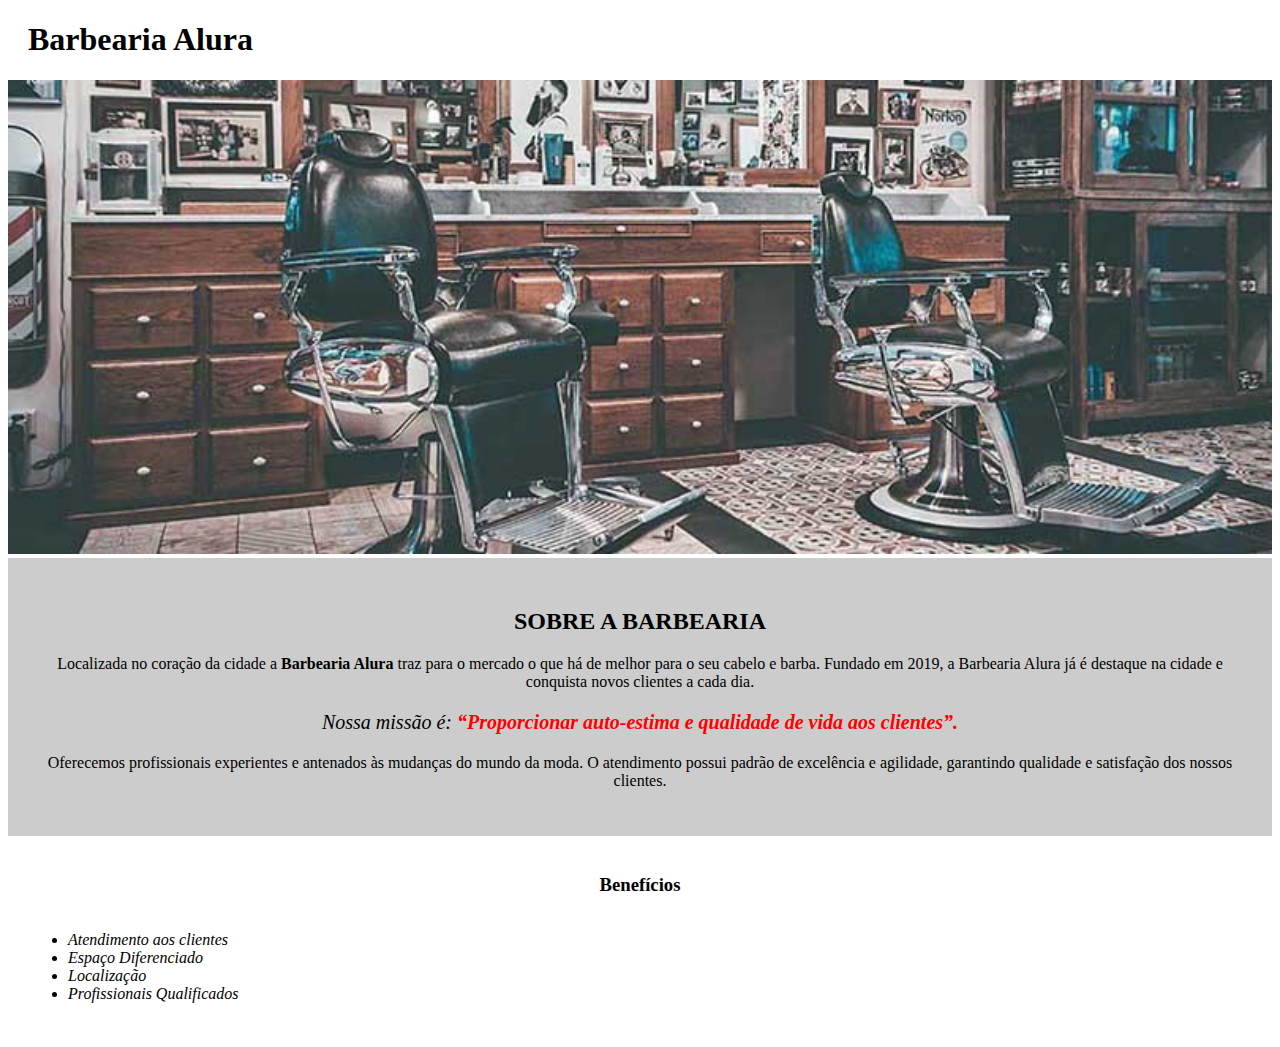
<file: index.html>
<!DOCTYPE html>
<html lang="pt-br">
        <head>
            <meta charset="UTF-8">
            <title> Barbearia Alura</title> 
            <link rel="stylesheet" href="style-home.css">
        </head>

        <body>
            <header>
                <h1 class="titulo-principal">Barbearia Alura</h1>
            </header>
            <img id="banner" src="banner.jpg">
            <div class="principal   ">
                <h2 class="titulo-centralizado">SOBRE A BARBEARIA</h2>

                <p>Localizada no coração da cidade a <strong>Barbearia Alura</strong> traz para o mercado o que há de melhor para o seu cabelo e barba. Fundado em 2019, a Barbearia Alura já é destaque na cidade e conquista novos clientes a cada dia. </p>
        
            <p id="missao" ><em>Nossa missão é: <strong>“Proporcionar auto-estima e qualidade de vida aos clientes”.</strong></em></p>
        
            <p>Oferecemos profissionais experientes e antenados às mudanças do mundo da moda. O atendimento possui padrão de excelência e agilidade, garantindo qualidade e satisfação dos nossos clientes.</p>  	  
            </div>

            <div class="beneficios">
            <h3 class="titulo-centralizado">Benefícios</h3>
          

            <ul>
                <li class="itens">Atendimento aos clientes</li>
                <li class="itens"> Espaço Diferenciado </li>
                <li class="itens">Localização</li>     
                <li class="itens">Profissionais Qualificados </li>       
            </ul>   
        
        </body>
</file>
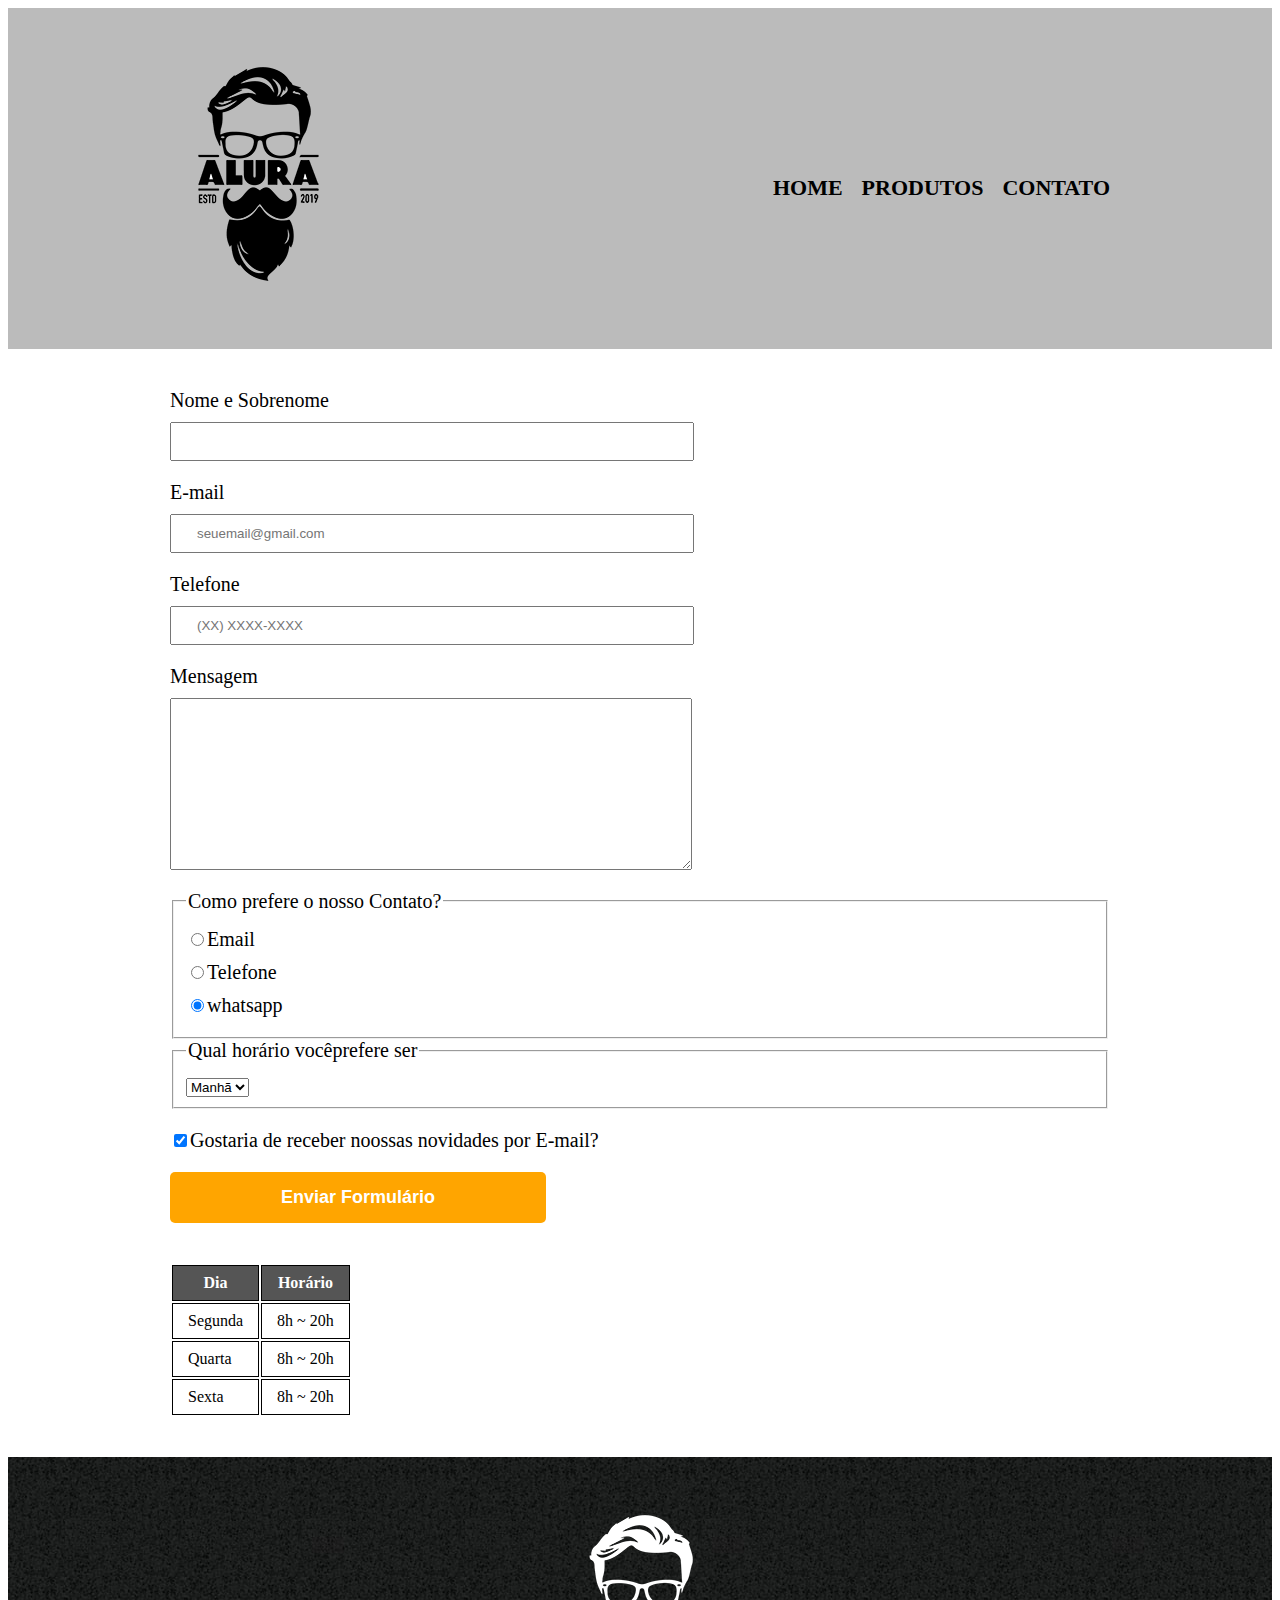
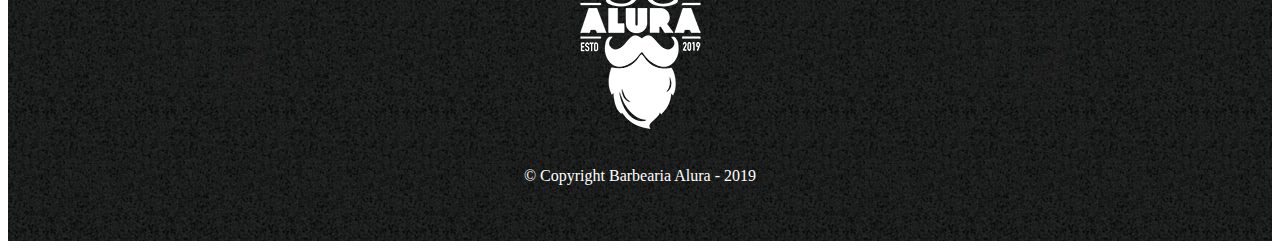
<file: contato.html>
<!DOCTYPE html>
<html>
    <head>
          <meta charset="UTF-8">
          <title>Contato - Barbearia Alura</title>
          
          <link rel="styleheet" href="reset.css">
          <link rel="stylesheet" href="style.css">
     </head>
     <body>
        <header> 
            <div class="caixa">
                <h1><img src="logo.png" alt="Logo da Barbearia Alura"></h1>
    
            <nav>
                <ul>
                    <li><a href="barbearia.html">HOME</a></li>
                    <li><a href="produtos.html">Produtos</a></li>
                    <li><a href="contato.html">Contato</a></li>
                </ul>
            </nav>
                 </div>
        </header>

        <main>
            <form>
                <label for="nomesobrenome">Nome e Sobrenome</label>
                <input type="text" id="nomesobrenome" class="input-padrao" required>

                <label for="email">E-mail</label>
                <input type="email" id="email"  class="input-padrao"required placeholder="seuemail@gmail.com">

                <label for="telefone">Telefone</label>
                <input type="tel" id="telefone"  class="input-padrao"required placeholder="(XX) XXXX-XXXX">

                <label for="mensagem"> Mensagem </label>
                <textarea cols="70" rows="10" id="mensagem"  class="input-padrao" required></textarea>
                
        <fieldset>
                <legend>Como prefere o nosso Contato? </legend>
                <label for="radio-email"> <input type="radio" name="contato" value="email" id="radio-email">Email</label>
               
                <label for="radio-telefone"> <input type="radio" name="contato" value="telefone" id="radio-telefone">Telefone</label>
               
                <label for="radio-whatsapp"> <input type="radio" name="contato" value="whatsapp" id="radio-whatsapp" checked>whatsapp</label>
               
        </fieldset>

        <fieldset>
            <legend>Qual horário vocêprefere ser</legend>
            <select>
                <option>Manhã</option>
                <option>Tarde</option>
                <option>Noite</option>
            </select>
        </fieldset>  
            <label class="checkbox"><input type="checkbox" checked>Gostaria de receber noossas novidades por E-mail?</label>

                <input type="submit" value="Enviar Formulário" class="enviar" >
            </form> 
            <table>
                <thead>
                   <tr>
                    <th>Dia</th>
                    <th>Horário</th>
                   </tr>
                </thead>
                <tbody>
                <tr>
                    <td>Segunda</td>
                    <td>8h ~ 20h</td>
                </tr> 
                <tr>
                    <td>Quarta</td>
                    <td>8h ~ 20h</td>
                </tr>
                <tr>
                    <td>Sexta</td>
                    <td>8h ~ 20h</td>   
                </tr> 
                </tbody>
            </table>    
        </main>

        <footer>
            <img src="logo-branco.png" alt="Logo da Barbearia Alura">
            <p class="Copyright">&copy; Copyright Barbearia Alura - 2019</p>
        </footer>
         </body>
    </html>
</file>
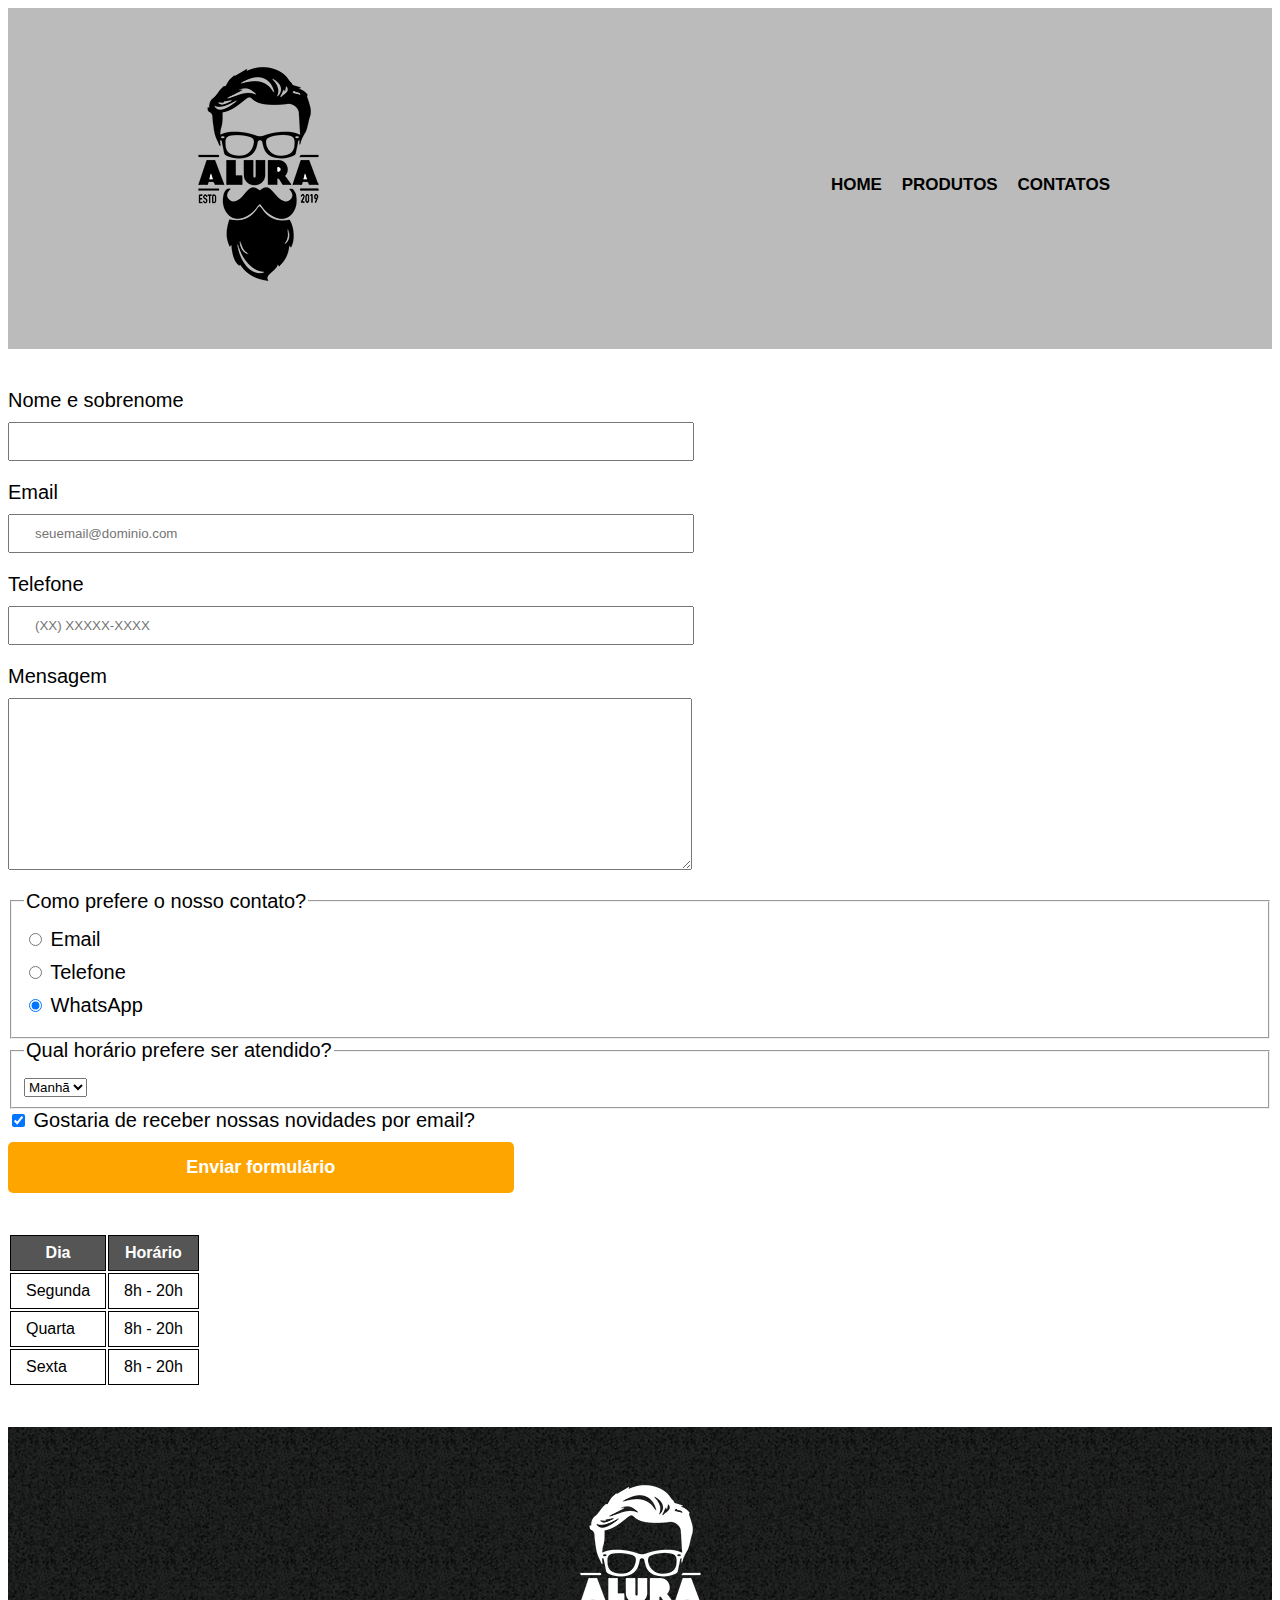
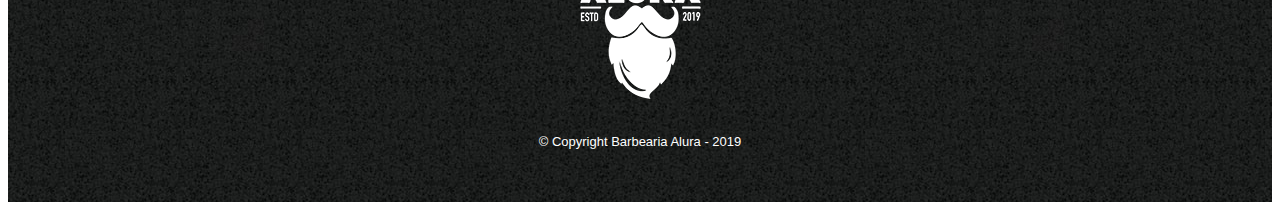
<file: contatos.html>
<!DOCTYPE html>
<html lang="en">
<head>
    <meta charset="UTF-8">
    <meta http-equiv="X-UA-Compatible" content="IE=edge">
    <meta name="viewport" content="width=device-width, initial-scale=1.0">
    <title> Contatos - Barbearia Alura </title>
    <link rel="stylesheet" href="contatos.css">
</head>
<body>

    <header>
        <div class="caixa">
            <h1> <img src="logo.png" alt="Logo da Barbearia Alura"> </h1>

            <nav>
                <ul>
                   <li> <a href="index.html"> Home </a> </li>
                   <li> <a href="produtos.html"> Produtos </a> </li>
                   <li> <a href="contatos.html"> Contatos </a> </li>
                </ul>
            </nav>
        </div>
    </header>

    <main>
        <form>
            <label for="nomesobrenome"> Nome e sobrenome </label>
            <input type="text" id="nomesobrenome" class="input-padrao" required>
            
            <label for="email"> Email </label>
            <input type="text" id="email" class="input-padrao" required placeholder="seuemail@dominio.com">

            <label for="telefone"> Telefone </label>
            <input type="text" id="telefone" class="input-padrao" required placeholder="(XX) XXXXX-XXXX">

            <label for="mensagem"> Mensagem </label>
            <textarea id="mensagem" cols="70" rows="10" class="input-padrao" required> </textarea>

            <fieldset>
                <legend> Como prefere o nosso contato? </legend>

                <label for="radio-email"> <input type="radio" name="contato" value="email" id="radio-email"> Email </label>

                <label for="radio-telefone"> <input type="radio" name="contato" value="telefone" id="radio-telefone"> Telefone </label>

                <label for="radio-whatsapp"> <input type="radio" name="contato" value="whatsapp" id="radio-whatsapp" checked> WhatsApp </label>
            </fieldset>

            <fieldset>
                <legend> Qual horário prefere ser atendido? </legend>
                <select> 
                    <option> Manhã </option>
                    <option> Tarde </option>
                    <option> Noite </option>
                </select>
            </fieldset>

            <label class="checkbox"> <input type="checkbox" checked> Gostaria de receber nossas novidades por email? </label>

            <input type="submit" value="Enviar formulário" class="enviar">
        </form>

        <table>
            <thead>
                <tr>
                    <th> Dia</th>
                    <th> Horário </th>
                </tr>
            </thead>
            <tbody>
                <tr>
                    <td> Segunda </td>
                    <td> 8h - 20h </td>
                </tr>
                <tr>
                    <td> Quarta </td>
                    <td> 8h - 20h </td>
                </tr>
                <tr>
                    <td> Sexta </td>
                    <td> 8h - 20h </td>
                </tr>
            </tbody>
        </table>
    </main>

    <footer>
        <img src="logo-branco.png" alt="Logo da Barbearia Alura">
        <p class="copyright">&copy; Copyright Barbearia Alura - 2019 </p>
    </footer>

</body>
</html>
</file>
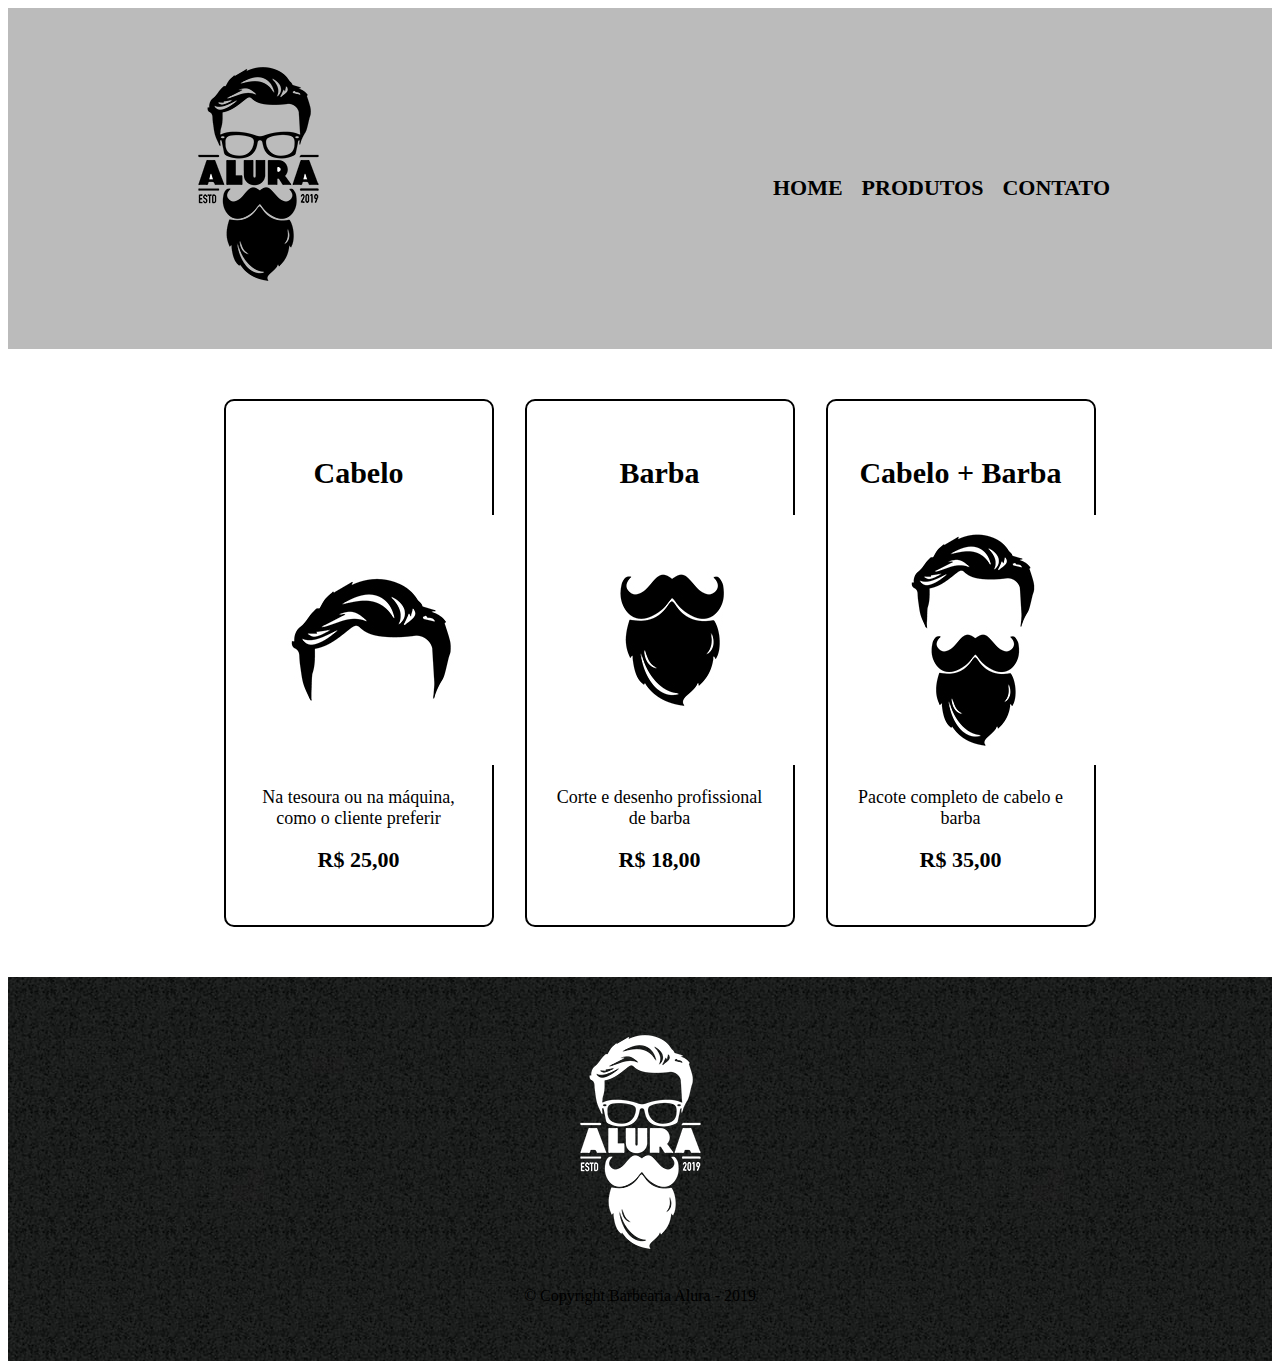
<file: produtos.html>
<!DOCTYPE html>
<html>
    <head>
          <meta charset="UTF-8">
          <title>Produtos - Barbearia Alura</title>
          
          <link rel="styleheet" href="reset.css">
          <link rel="stylesheet" href="produtos.css">
     </head>
     <body>
        <header> 
            <div class="caixa">
            <h1><img src="logo.png"></h1>

        <nav>
            <ul>
                <li><a href="barbearia.html">HOME</a></li>
                <li><a href="produtos.html">Produtos</a></li>
                <li><a href="contato.html">Contato</a></li>
            </ul>
        </nav>
             </div>
    </header>
     
     <main>
        <ul class="produtos">
        <ul> 
            <li>
                <h2>Cabelo</h2>
                <img src="cabelo.jpg">
                <p class="produto-descricao">Na tesoura ou na máquina, como o cliente preferir</p>
                <p class="produto-preco"> R$ 25,00</p>
            </li>
            <li>
                <h2>Barba</h2>
                <img src="barba.jpg">
                <p class="produto-descricao">Corte e desenho profissional de barba</p>
                <p class="produto-preco">R$ 18,00</p>
            </li>
            <li>
                <h2>Cabelo + Barba</h2>
                <img src="cabelo+barba.jpg">
                <p class="produto-descricao">Pacote completo de cabelo e barba</p>
                <p class="produto-preco">R$ 35,00</p>
            </li> 
        </ul>
    </ul>
     </main>
     
     <footer>
        <img src="logo-branco.png">
        <p class="Copyright">&copy; Copyright Barbearia Alura - 2019</p>
    </footer>
     </body>
</html>
</file>
<file: style-home.css>
body {
    
}
#banner {
    width: 100%;
}

.principal{
    background:#CCCCCC;
    padding:30px; 
}   

.titulo-principal{
    padding-left:20px;
}

.titulo-centralizado {
   text-align: center;
}

p {
    text-align: center;

}

#missao {
    font-size: 20px;
}

 em strong{
    color:#FF0000; 
}

.itens{
    font-style: italic;       
}

.beneficios{
        background: #FFFFFF;    
        padding:20px;
}

ul{
    display:inline-block;
    vertical-align:top;
    width:20%;
    margin-right:15%;
}

.imagembeneficios{
    width: 50%;
}
</file>
<file: style.css>
header{
    background-color: #BBBBBB;
    padding: 20px 0;
}
 
.caixa {     
    position: relative;
    width: 940px;
    margin: 0 auto;
}

nav{
    position:absolute;
    top: 110px;
    right:0;
}

nav li {
    display: inline;
    margin: 0 0 0 15px;
}

nav a {
    text-transform:uppercase; 
    color: #000000;
    font-weight:bold;
    font-size: 22px;
    text-decoration: none;
}

nav a:hover{
    color: #C78C19;
    text-decoration: underline;
}

.produtos{
    width:940px;
    margin: 0 auto;
    padding:50px 0;
}

.produtos li{
    display:inline-block;
    text-align:center;
    width: 30%;
    vertical-align: top;
    margin: 0 1.5%;
    padding: 30px 20px;
    box-sizing: border-box;
    border-color:#000000 ;
    border-width: 2px;
    border-style: solid;
    border: 2px solid #000000;
    border-radius: 10px;
}

.produtos li:hover {
    border-color: #C78C19;
}

.produtos li:active {
    border-color: #088C19;
}

.produtos li:hover h2 {
    font-size: 34px;
}

.produtos h2{
    font-size: 30px;
    font-weight:bold
}

.produto-descricao{
    font-size:18px;
}


.produto-preco{
    font-size:22px;
    font-weight: bold;
    margin-top:10px;
}

footer{
    text-align: center;
    background: url(bg.jpg);
    padding: 40px 0;
}

.copyright{
    color: #FFFFFF;
    font-size: 13px;
    margin: 20px 0 0;
}

footer p{
    color:#FFFFFF;
}

main{
    width: 940px;
    margin: 0 auto;
}

form{
    margin: 40px 0;
}

form label, form legend {
    display:block;
    font-size: 20px;
    margin: 0 0 10px;
}

.input-padrao {
    display: block;
    margin: 0 0 20px;
    padding: 10px 25px;
    width: 50%;
}

.checkbox{
    margin: 20px 0;
}  

.enviar{
    width: 40%;
    padding: 15px 0;
    background: orange;
    color: white;
    font-weight:bold;
    font-size: 18px;
    border: none;
    border-radius: 5px;
    cursor:pointer;
}

.enviar:hover{
    background: darkorange;
    transform: scale(1.2);
}

table {
    margin: 20px 0 40px;
}

thead {
    background:#555555;
    color: white;
    font-weight:bold;
}

td, th {
    border: 1px solid #000000;
    padding: 8px 15px;
}
</file>
<file: contatos.css>
body {
    font-family: 'Montserrat', sans-serif;
}

header {
    background-color: #BBBBBB;
    padding: 20px 0;
}

.caixa {
    position: relative;
    width: 940px;
    margin: 0 auto;
} 

nav {
    position: absolute;
    top: 110px;
    right: 0;
}

nav li {
    display: inline;
    margin: 0 0 0 15px;
}

nav a {
    text-transform: uppercase;
    color: #000;
    font-weight: bold;
    font-size: 17px;
    text-decoration: none;
}

nav a:hover {
    color: #C78C19;
    text-decoration: underline;
}

form {
    margin: 40px 0;
}

form label, form legend {
    display: block;
    font-size: 20px;
    margin: 0 0 10px;
}

.input-padrao {
    display: block;
    margin: 0 0 20px;
    padding: 10px 25px;
    width: 50%;
}

footer {
    text-align: center;
    background: url("bg.jpg");
    padding: 40px 0;
}

.copyright {
    color: #FFFFFF;
    font-size: 13px;
}

.enviar {
    width: 40%;
    padding: 15px 0;
    background: orange;
    color: white;
    font-weight: bold;
    font-size: 18px;
    border: none;
    border-radius: 5px;
    transition: 2s;
    cursor: pointer;
}

.enviar:hover {
    background: darkorange;
    transform: scale(1.1);
}

table {
    margin: 20px 0 40px;
}

thead {
    background: #555555;
    color: white;
    font-weight: bold;
}

td, th {
    border: 1px solid #000000;
    padding: 8px 15px;
}

.banner {
    width: 100%;
}

.principal {
    padding: 3em 0;
    background: #FEFEFE;
}

.principal p {
    margin: 0 0 1em;
}

.mapa {
    padding: 3em 0;
    background: linear-gradient(white, grey);
}

.mapa-conteudo {
    width: 940px;
    margin: 0 auto;
}

.mapa p {
    margin: 0 0 2em;
    text-align: center;
}

.titulo-principal {
    text-align: center;
    font-size: 2em;
    font-weight: 100;
    margin: 0 0 2em;
}

.utensilios {
    width: 170px;
    float: left;
    margin: 0 20px 20px 0;
}

.beneficios {
    padding: 3em 0;
    background: grey;
}

.conteudo-beneficios {
    width: 640px;
    margin: 0 auto;
}

.lista-beneficios {
    width: 40%;
    display: inline-block;
    vertical-align: top;
}

.itens:first-child {
    font-weight: bold;
}

.itens::before {
    content: "★";
}

.imagem-beneficios {
    width: 320px;
    margin-top: 30px;
    margin-left: 3%;
    opacity: 1;
    transition: 400ms;
    box-shadow: 10px 10px 10px 0 black;
}

.imagem-beneficios:hover {
    opacity: 0.3;
}

.video {
    width: 560px;
    margin: 3em auto;
}

@media screen and (max-width: 480px) {
     .caixa, .principal, .conteudo-beneficios, .mapa-conteudo, .video {
        width: auto;
     }

     h1 {
        text-align: center;
     }

     nav {
        position: static;
     }

     .lista-beneficios, .imagem-beneficios {
        width: 100%;
     }
}
</file>
<file: produtos.css>
header{
    background-color: #BBBBBB;
    padding: 20px 0;
}
 
.caixa {     
    position: relative;
    width: 940px;
    margin: 0 auto;
}

nav{
    position:absolute;
    top: 110px;
    right:0;
}

nav li {
    display: inline;
    margin: 0 0 0 15px;
}

nav a {
    text-transform:uppercase; 
    color: #000000;
    font-weight:bold;
    font-size: 22px;
    text-decoration: none;
}

nav a:hover{
    color: #C78C19;
    text-decoration: underline;
}

.produtos{
    width:940px;
    margin: 0 auto;
    padding:50px 0;
}

.produtos li{
    display:inline-block;
    text-align:center;
    width: 30%;
    vertical-align: top;
    margin: 0 1.5%;
    padding: 30px 20px;
    box-sizing: border-box;
    border-color:#000000 ;
    border-width: 2px;
    border-style: solid;
    border: 2px solid #000000;
    border-radius: 10px;
}

.produtos li:hover {
    border-color: #C78C19;
}

.produtos li:active {
    border-color: #088C19;
}

.produtos li:hover h2 {
    font-size: 34px;
}

.produtos h2{
    font-size: 30px;
    font-weight:bold
}

.produto-descricao{
    font-size:18px;
}


.produto-preco{
    font-size:22px;
    font-weight: bold;
    margin-top:10px;
}

footer {
    text-align: center;
    background: url("bg.jpg");
    padding: 40px 0;
}
</file>
